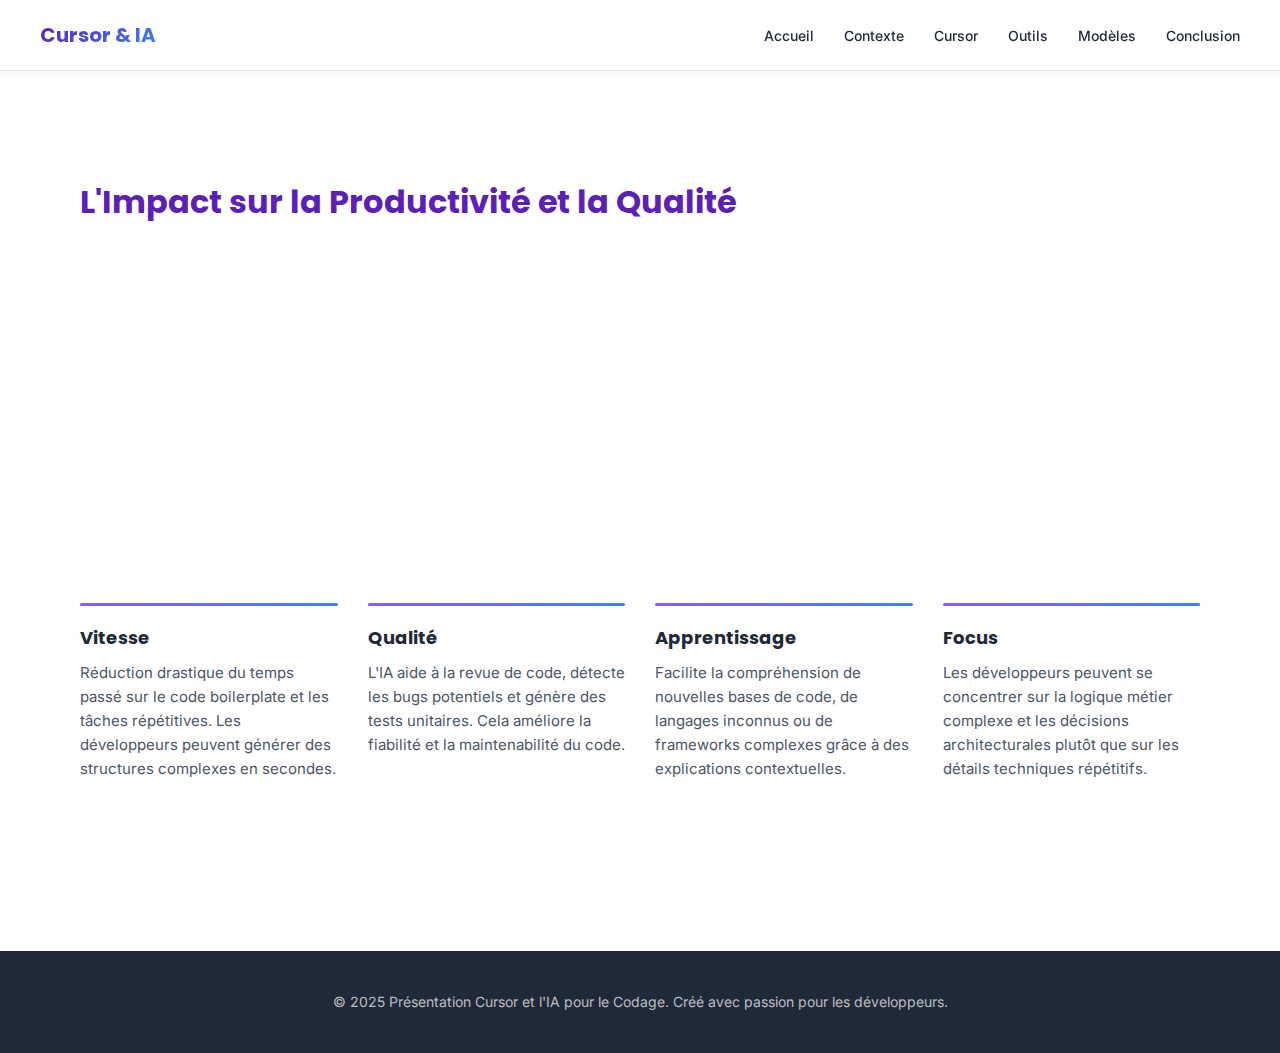
<file: docs/avantages.html>
<!DOCTYPE html>
<html lang="fr">
<head>
    <meta charset="UTF-8">
    <meta name="viewport" content="width=device-width, initial-scale=1.0">
    <title>Impact sur la Productivité</title>
    <link href="https://fonts.googleapis.com/css2?family=Inter:wght@400;500;600;700&family=Poppins:wght@600;700;800&display=swap" rel="stylesheet">
    <link rel="stylesheet" href="css/style.css">
</head>
<body>
    <!-- Navigation -->
    <nav>
        <div class="container">
            <div class="logo">Cursor & IA</div>
            <ul class="nav-links">
                <li><a href="index.html">Accueil</a></li>
                <li><a href="contexte.html">Contexte</a></li>
                <li><a href="cursor.html">Cursor</a></li>
                <li><a href="features1.html">Outils</a></li>
                <li><a href="llm.html">Modèles</a></li>
                <li><a href="conclusion.html">Conclusion</a></li>
            </ul>
        </div>
    </nav>

    <!-- Main Content -->
    <main>
        <div class="slide-wrapper">
            <div class="slide-container" style="flex-direction: column;">
                <h2 style="width: 100%; margin-bottom: 50px;">L'Impact sur la Productivité et la Qualité</h2>
                
                <div style="display: grid; grid-template-columns: repeat(4, 1fr); gap: 30px; width: 100%;">
                    <div>
                        <div style="width: 100%; height: 3px; background: linear-gradient(90deg, var(--color-purple) 0%, var(--color-blue) 100%); margin-bottom: 20px; border-radius: 2px;"></div>
                        <h3 style="font-size: 18px; font-weight: 700; color: var(--color-charcoal); margin-bottom: 12px; line-height: 1.3;">Vitesse</h3>
                        <p style="font-size: 15px; color: var(--color-gray); line-height: 1.6;">Réduction drastique du temps passé sur le code boilerplate et les tâches répétitives. Les développeurs peuvent générer des structures complexes en secondes.</p>
                    </div>
                    
                    <div>
                        <div style="width: 100%; height: 3px; background: linear-gradient(90deg, var(--color-purple) 0%, var(--color-blue) 100%); margin-bottom: 20px; border-radius: 2px;"></div>
                        <h3 style="font-size: 18px; font-weight: 700; color: var(--color-charcoal); margin-bottom: 12px; line-height: 1.3;">Qualité</h3>
                        <p style="font-size: 15px; color: var(--color-gray); line-height: 1.6;">L'IA aide à la revue de code, détecte les bugs potentiels et génère des tests unitaires. Cela améliore la fiabilité et la maintenabilité du code.</p>
                    </div>
                    
                    <div>
                        <div style="width: 100%; height: 3px; background: linear-gradient(90deg, var(--color-purple) 0%, var(--color-blue) 100%); margin-bottom: 20px; border-radius: 2px;"></div>
                        <h3 style="font-size: 18px; font-weight: 700; color: var(--color-charcoal); margin-bottom: 12px; line-height: 1.3;">Apprentissage</h3>
                        <p style="font-size: 15px; color: var(--color-gray); line-height: 1.6;">Facilite la compréhension de nouvelles bases de code, de langages inconnus ou de frameworks complexes grâce à des explications contextuelles.</p>
                    </div>
                    
                    <div>
                        <div style="width: 100%; height: 3px; background: linear-gradient(90deg, var(--color-purple) 0%, var(--color-blue) 100%); margin-bottom: 20px; border-radius: 2px;"></div>
                        <h3 style="font-size: 18px; font-weight: 700; color: var(--color-charcoal); margin-bottom: 12px; line-height: 1.3;">Focus</h3>
                        <p style="font-size: 15px; color: var(--color-gray); line-height: 1.6;">Les développeurs peuvent se concentrer sur la logique métier complexe et les décisions architecturales plutôt que sur les détails techniques répétitifs.</p>
                    </div>
                </div>
            </div>
        </div>
    </main>

    <!-- Footer -->
    <footer>
        <p>&copy; 2025 Présentation Cursor et l'IA pour le Codage. Créé avec passion pour les développeurs.</p>
    </footer>

    <script src="js/script.js"></script>
</body>
</html>
</file>
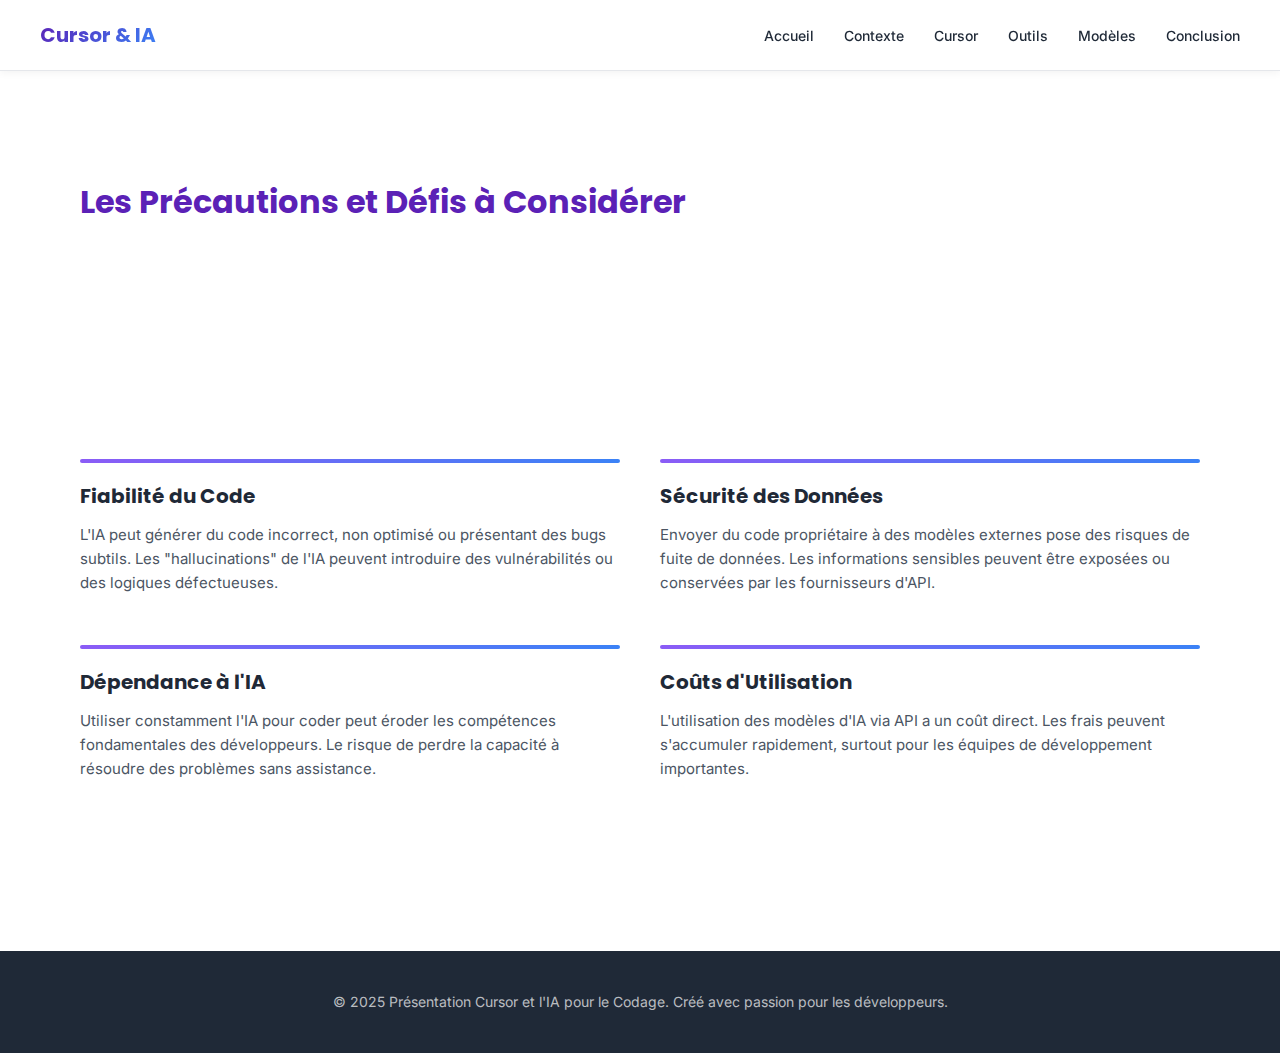
<file: docs/limites.html>
<!DOCTYPE html>
<html lang="fr">
<head>
    <meta charset="UTF-8">
    <meta name="viewport" content="width=device-width, initial-scale=1.0">
    <title>Limites et Défis</title>
    <link href="https://fonts.googleapis.com/css2?family=Inter:wght@400;500;600;700&family=Poppins:wght@600;700;800&display=swap" rel="stylesheet">
    <link rel="stylesheet" href="css/style.css">
</head>
<body>
    <!-- Navigation -->
    <nav>
        <div class="container">
            <div class="logo">Cursor & IA</div>
            <ul class="nav-links">
                <li><a href="index.html">Accueil</a></li>
                <li><a href="contexte.html">Contexte</a></li>
                <li><a href="cursor.html">Cursor</a></li>
                <li><a href="features1.html">Outils</a></li>
                <li><a href="llm.html">Modèles</a></li>
                <li><a href="conclusion.html">Conclusion</a></li>
            </ul>
        </div>
    </nav>

    <!-- Main Content -->
    <main>
        <div class="slide-wrapper">
            <div class="slide-container" style="flex-direction: column;">
                <h2 style="width: 100%; margin-bottom: 50px;">Les Précautions et Défis à Considérer</h2>
                
                <div style="display: grid; grid-template-columns: repeat(2, 1fr); gap: 50px 40px; width: 100%;">
                    <div>
                        <div style="width: 100%; height: 4px; background: linear-gradient(90deg, var(--color-purple) 0%, var(--color-blue) 100%); margin-bottom: 20px; border-radius: 2px;"></div>
                        <h3 style="font-family: 'Poppins', sans-serif; font-size: 20px; font-weight: 700; color: var(--color-charcoal); margin-bottom: 14px; line-height: 1.3;">Fiabilité du Code</h3>
                        <p style="font-size: 15px; color: var(--color-gray); line-height: 1.6;">L'IA peut générer du code incorrect, non optimisé ou présentant des bugs subtils. Les "hallucinations" de l'IA peuvent introduire des vulnérabilités ou des logiques défectueuses.</p>
                    </div>
                    
                    <div>
                        <div style="width: 100%; height: 4px; background: linear-gradient(90deg, var(--color-purple) 0%, var(--color-blue) 100%); margin-bottom: 20px; border-radius: 2px;"></div>
                        <h3 style="font-family: 'Poppins', sans-serif; font-size: 20px; font-weight: 700; color: var(--color-charcoal); margin-bottom: 14px; line-height: 1.3;">Sécurité des Données</h3>
                        <p style="font-size: 15px; color: var(--color-gray); line-height: 1.6;">Envoyer du code propriétaire à des modèles externes pose des risques de fuite de données. Les informations sensibles peuvent être exposées ou conservées par les fournisseurs d'API.</p>
                    </div>
                    
                    <div>
                        <div style="width: 100%; height: 4px; background: linear-gradient(90deg, var(--color-purple) 0%, var(--color-blue) 100%); margin-bottom: 20px; border-radius: 2px;"></div>
                        <h3 style="font-family: 'Poppins', sans-serif; font-size: 20px; font-weight: 700; color: var(--color-charcoal); margin-bottom: 14px; line-height: 1.3;">Dépendance à l'IA</h3>
                        <p style="font-size: 15px; color: var(--color-gray); line-height: 1.6;">Utiliser constamment l'IA pour coder peut éroder les compétences fondamentales des développeurs. Le risque de perdre la capacité à résoudre des problèmes sans assistance.</p>
                    </div>
                    
                    <div>
                        <div style="width: 100%; height: 4px; background: linear-gradient(90deg, var(--color-purple) 0%, var(--color-blue) 100%); margin-bottom: 20px; border-radius: 2px;"></div>
                        <h3 style="font-family: 'Poppins', sans-serif; font-size: 20px; font-weight: 700; color: var(--color-charcoal); margin-bottom: 14px; line-height: 1.3;">Coûts d'Utilisation</h3>
                        <p style="font-size: 15px; color: var(--color-gray); line-height: 1.6;">L'utilisation des modèles d'IA via API a un coût direct. Les frais peuvent s'accumuler rapidement, surtout pour les équipes de développement importantes.</p>
                    </div>
                </div>
            </div>
        </div>
    </main>

    <!-- Footer -->
    <footer>
        <p>&copy; 2025 Présentation Cursor et l'IA pour le Codage. Créé avec passion pour les développeurs.</p>
    </footer>

    <script src="js/script.js"></script>
</body>
</html>
</file>
<file: docs/css/style.css>
* {
    margin: 0;
    padding: 0;
    box-sizing: border-box;
}

:root {
    --color-white: #FFFFFF;
    --color-purple-dark: #5B21B6;
    --color-charcoal: #1F2937;
    --color-blue: #3B82F6;
    --color-purple: #8B5CF6;
    --color-light-purple: #F3E8FF;
    --color-light-blue: #EFF6FF;
    --color-gray: #4B5563;
    --color-border: #E5E7EB;
}

html, body {
    height: 100%;
    font-family: 'Inter', -apple-system, BlinkMacSystemFont, 'Segoe UI', sans-serif;
    background: var(--color-white);
    color: var(--color-charcoal);
}

body {
    display: flex;
    flex-direction: column;
    min-height: 100vh;
}

/* Navigation */
nav {
    background: var(--color-white);
    border-bottom: 1px solid var(--color-border);
    padding: 20px 40px;
    position: sticky;
    top: 0;
    z-index: 100;
    box-shadow: 0 2px 8px rgba(0, 0, 0, 0.05);
}

nav .container {
    max-width: 1400px;
    margin: 0 auto;
    display: flex;
    justify-content: space-between;
    align-items: center;
}

nav .logo {
    font-family: 'Poppins', sans-serif;
    font-size: 20px;
    font-weight: 700;
    background: linear-gradient(135deg, var(--color-purple-dark) 0%, var(--color-blue) 100%);
    -webkit-background-clip: text;
    -webkit-text-fill-color: transparent;
    background-clip: text;
}

nav .nav-links {
    display: flex;
    gap: 30px;
    list-style: none;
}

nav .nav-links a {
    text-decoration: none;
    color: var(--color-charcoal);
    font-size: 14px;
    font-weight: 500;
    transition: color 0.3s ease;
}

nav .nav-links a:hover {
    color: var(--color-blue);
}

/* Main Content */
main {
    flex: 1;
    display: flex;
    flex-direction: column;
}

.slide-wrapper {
    width: 100%;
    min-height: calc(100vh - 80px);
    display: flex;
    align-items: center;
    justify-content: center;
    padding: 40px 20px;
    background: var(--color-white);
}

.slide-container {
    width: 100%;
    max-width: 1280px;
    min-height: 720px;
    padding: 60px;
    display: flex;
    align-items: center;
    justify-content: space-between;
    gap: 60px;
}

/* Typography */
h1, h2, h3 {
    font-family: 'Poppins', sans-serif;
    font-weight: 700;
    color: var(--color-purple-dark);
}

h1 {
    font-size: 64px;
    line-height: 1.2;
}

h2 {
    font-size: 32px;
    line-height: 1.3;
}

h3 {
    font-size: 18px;
    line-height: 1.3;
}

p {
    font-size: 16px;
    color: var(--color-gray);
    line-height: 1.6;
}

/* Gradients */
.gradient-text {
    background: linear-gradient(135deg, var(--color-purple-dark) 0%, var(--color-purple) 50%, var(--color-blue) 100%);
    -webkit-background-clip: text;
    -webkit-text-fill-color: transparent;
    background-clip: text;
}

.gradient-line {
    width: 60px;
    height: 4px;
    background: linear-gradient(90deg, var(--color-purple) 0%, var(--color-blue) 100%);
    border-radius: 2px;
    margin-bottom: 24px;
}

.gradient-bg {
    background: linear-gradient(135deg, var(--color-light-purple) 0%, var(--color-light-blue) 100%);
}

/* Images */
.image-container {
    width: 100%;
    height: 100%;
    display: flex;
    align-items: center;
    justify-content: center;
    padding: 30px;
}

.image-container img {
    width: 100%;
    height: 100%;
    object-fit: contain;
}

/* Accent Elements */
.accent-dot {
    width: 4px;
    height: 24px;
    background: linear-gradient(180deg, var(--color-purple) 0%, var(--color-blue) 100%);
    border-radius: 2px;
    flex-shrink: 0;
}

.accent-bar {
    width: 4px;
    height: 100%;
    background: linear-gradient(180deg, var(--color-purple) 0%, var(--color-blue) 100%);
    border-radius: 2px;
    flex-shrink: 0;
}

/* Footer */
footer {
    background: var(--color-charcoal);
    color: var(--color-white);
    padding: 40px;
    text-align: center;
    margin-top: 60px;
}

footer p {
    color: rgba(255, 255, 255, 0.7);
    font-size: 14px;
}

/* Responsive */
@media (max-width: 768px) {
    nav {
        padding: 15px 20px;
    }

    nav .nav-links {
        gap: 15px;
        font-size: 12px;
    }

    .slide-container {
        flex-direction: column;
        padding: 30px;
        gap: 30px;
        min-height: auto;
    }

    h1 {
        font-size: 40px;
    }

    h2 {
        font-size: 24px;
    }

    .image-section, .content-section {
        flex: 1 !important;
        width: 100% !important;
    }
}
</file>
